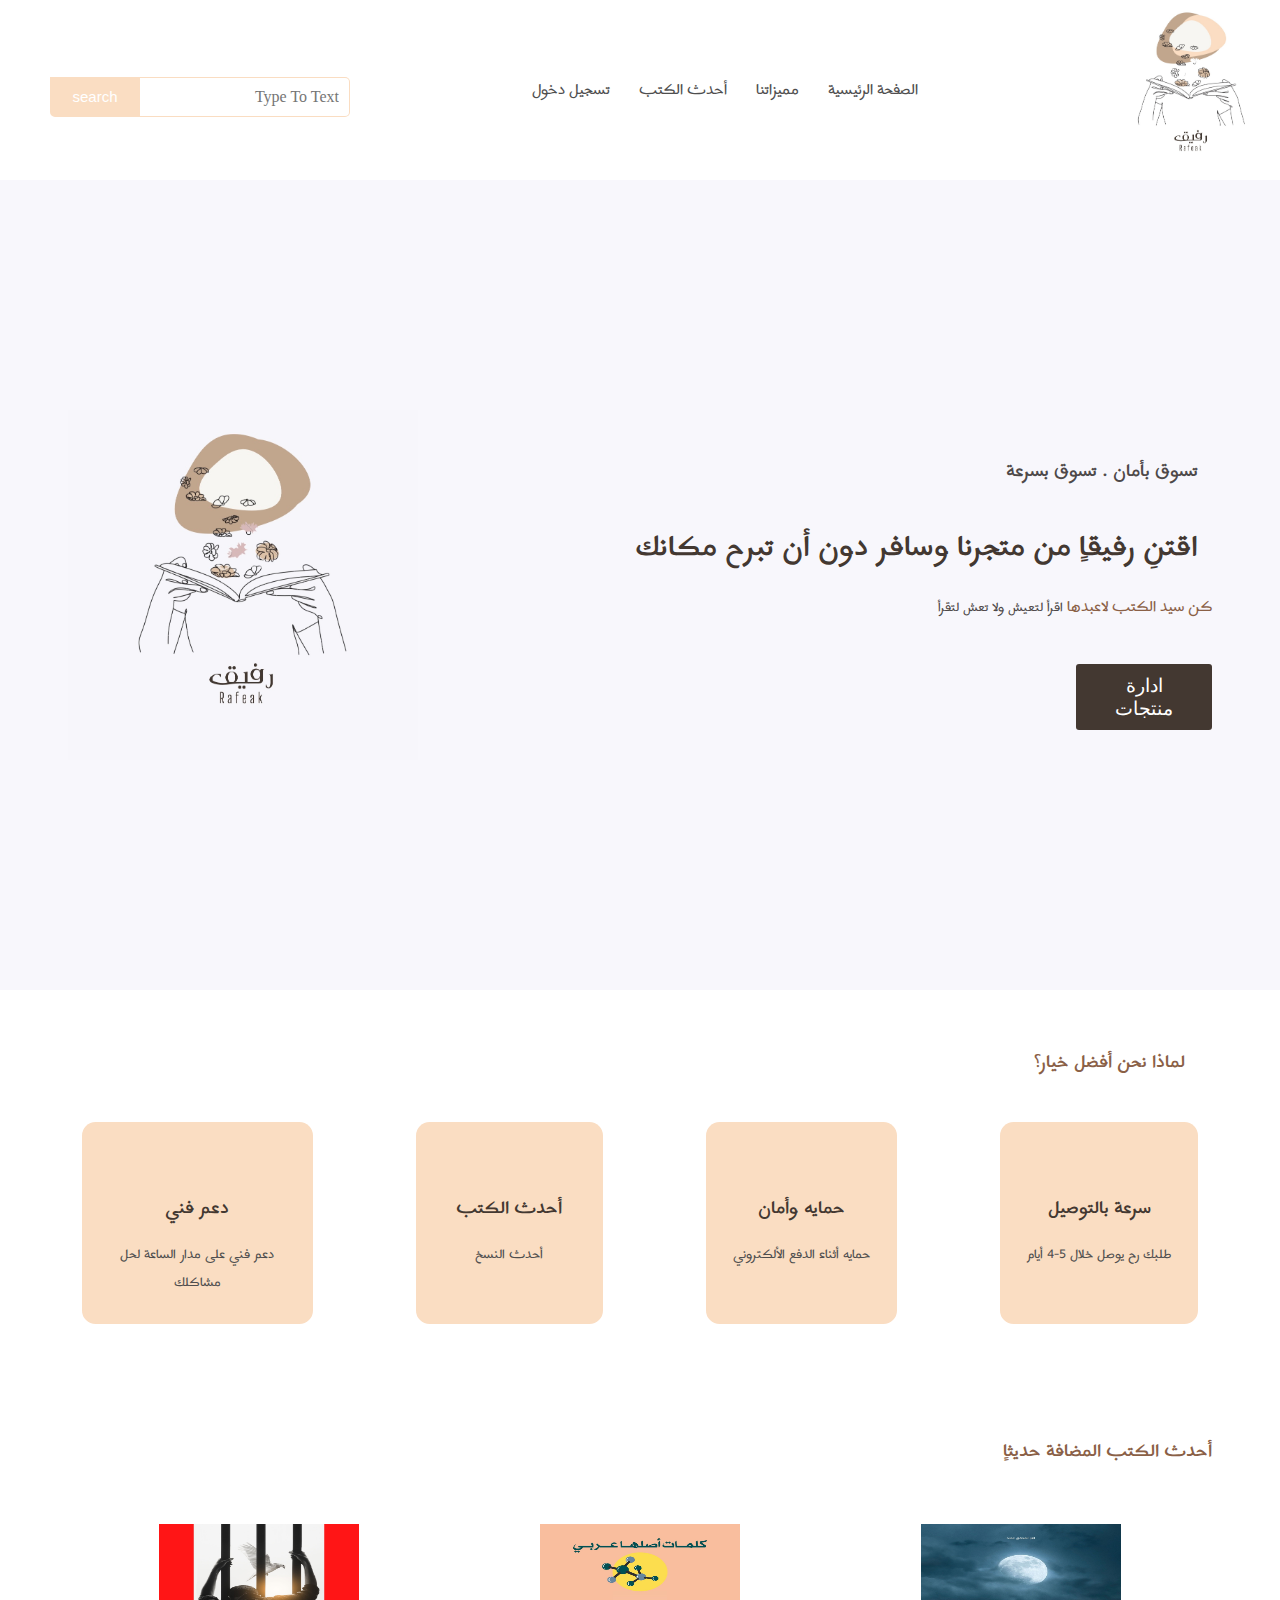
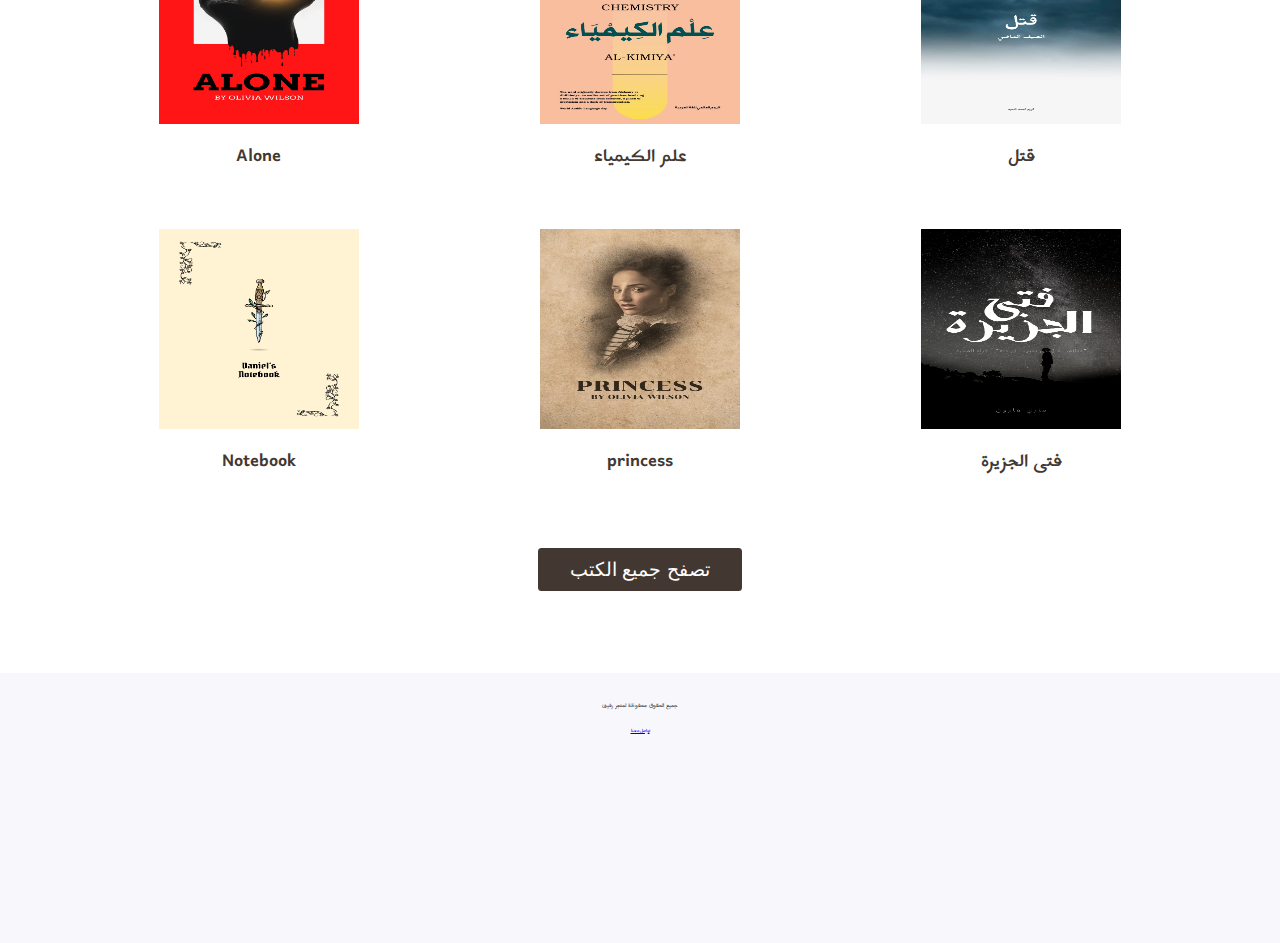
<file: Book Store/index.html>
<!DOCTYPE html>
<html lang="ar" dir="rtl">
<head>
    <meta charset="UTF-8">
    <meta http-equiv="X-UA-Compatible" content="IE=edge">
    <meta name="viewport" content="width=device-width, initial-scale=1.0">
    <link
     rel="stylesheet"
   href="https://pro.fontawesome.com/releases/v5.10.0/css/all.css"
   integrity="sha384-AYmEC3Yw5cVb3ZcuHtOA93w35dYTsvhLPVnYs9eStHfGJvOvKxVfELGroGkvsg+p"
    crossorigin="anonymous"
    />
  
    <link rel="stylesheet" href="./styles.css">
    <title>Rafeak</title>
</head>
<body>
    
    <!-- cltrl +c+k -->
    <nav>
        
        <!-- navbar section -->

        <div>
            <img src="./imgg/lolo.jpg" align ="top" height="180" width="180">
    </div>


   


    <div class="bars-menu">
        <i class="fas fa-bars"></i>
      </div>
      <ul class="nav-items">
        <li class="nav-item">
       <a href="./index.html" class="nav-link"> الصفحة الرئيسية</a>
        </li>

        <li class="nav-item">
        <a href="#featurse" class="nav-link">مميزاتنا</a>
        </li>

        <li class="nav-item">
        <a href="#books" class="nav-link">أحدث الكتب</a>
        </li>

        <li class="nav-item">
            <a href="./login.html" class="nav-link" target="_blank">  تسجيل دخول</a>
            </li>
    </ul>

 
        <div class="search">
            <input class ="srch" type="search" name="" placeholder="Type To Text">
            <a href="#"> <button class="btnn" >search</button></a>
        </div>
        
    </nav>

    <!-- hero section -->


<section class="hero">

    <div class="hero-section">

        
        <div class="content" >
            <h4 >تسوق بأمان . تسوق بسرعة </h4>
                <h1>اقتنِ رفيقاٍ من متجرنا وسافر دون أن تبرح مكانك</h1>
            <p> كن سيد الكتب لاعبدها
                <span>اقرأ لتعيش ولا تعش لتقرأ</span>

            </p>
           <button class="btn">
            <a href="./cruds.html" target="_blank">ادارة منتجات </a>
           </button>
        </div>
        <div class="hero-imge">
        <img src="./imgg/lollllll.jpg" align ="top" height="350" width="350" dir="ltr">
    </div>
</div>

</section>



 
  <!-- FEATURES SECTION -->
<section class="featurse" id ="featurse">
    <div class="featurse-section">
        <h4> لماذا نحن أفضل خيار؟</h4>
        <div class="qualities">
        <div class="quality">
            <i class="fas fa-shipping-fast"></i>
<h3>سرعة بالتوصيل</h3>
<p>طلبك رح يوصل خلال 5-4 أيام </p>
</div>


    
<div class="quality">
    <i class="fas fa-user-shield"></i>
    <h3>حمايه وأمان</h3>
    <p>حمايه أثناء الدفع الألكتروني</p>
    </div>

    <div class="quality">
        <i class="fas fa-sort-amount-up-alt"></i>
        <h3>أحدث الكتب</h3>
        <p>أحدث النسخ</p>
        </div>

        <div class="quality">
            <i class="fas fa-phone-square"></i>
            <h3>دعم فني </h3>
            <p>دعم فني على مدار الساعة لحل مشاكلك  </p>
            </div>
   
        </div>
    </div>
</section>
<!-- what's new section -->
<section class ="newest-books" id ="books">
    <div class ="books-section">
<h4>أحدث الكتب المضافة حديثاٍ </h4>
<div class="books">
<div class="book">
<img src="./imgg/غلاف كتاب لغزمثير صورة قمر.jpg"  width="200px" height="200px" >
<h3>قتل</h3>
</div>


<div class="book">
<img src="./imgg/ملصق علم الكيمياء و كلمات أصلها عربي.jpg" width="200px" height="200px" >
<h3>  علم الكيمياء</h3>
</div>


<div class="book">
<img src="./imgg/Alone.jpg" width="200px" height="200px" >
<h3>  Alone</h3>
</div>


<div class="book">
<img src="./imgg/فتى الجزيرة.jpg" width="200px" height="200px">
<h3>  فتى الجزيرة </h3>
</div>


<div class="book">
<img src="./imgg/princess.jpg" width="200px" height="200px" >
<h3>  princess </h3>
</div>


<div class="book">
    <img src="./imgg/Beige Background, Vintage-Themed Illustration Notebook Cover.jpg" width="200px" height="200px">
    <h3> Notebook </h3>
    </div>
    </div>



<button class="btn">
 <a href="./5 اسباب تدفعك للقراءة - فوائد القراءة السحرية.mp4" target="_blank">تصفح جميع الكتب</a>

</button>
</div>
</section>



<!--footer  -->
<footer>
    <div class="footer-section">
        <p>جميع الحقوق محفوظة لمتجر رفيق </p>
       <p> <a href="./contact.html" target="_blank">  تواصل معنا</a></p>
        <div class="socials" id ="socials">
            <i class="fab fa-twitter"></i>
            <i class="fab fa-facebook"></i>
            <i class="fab fa-instagram"></i>
        </div>
    </div>
</footer>

<script src="script.js"></script>
</body>
</html>
</file>
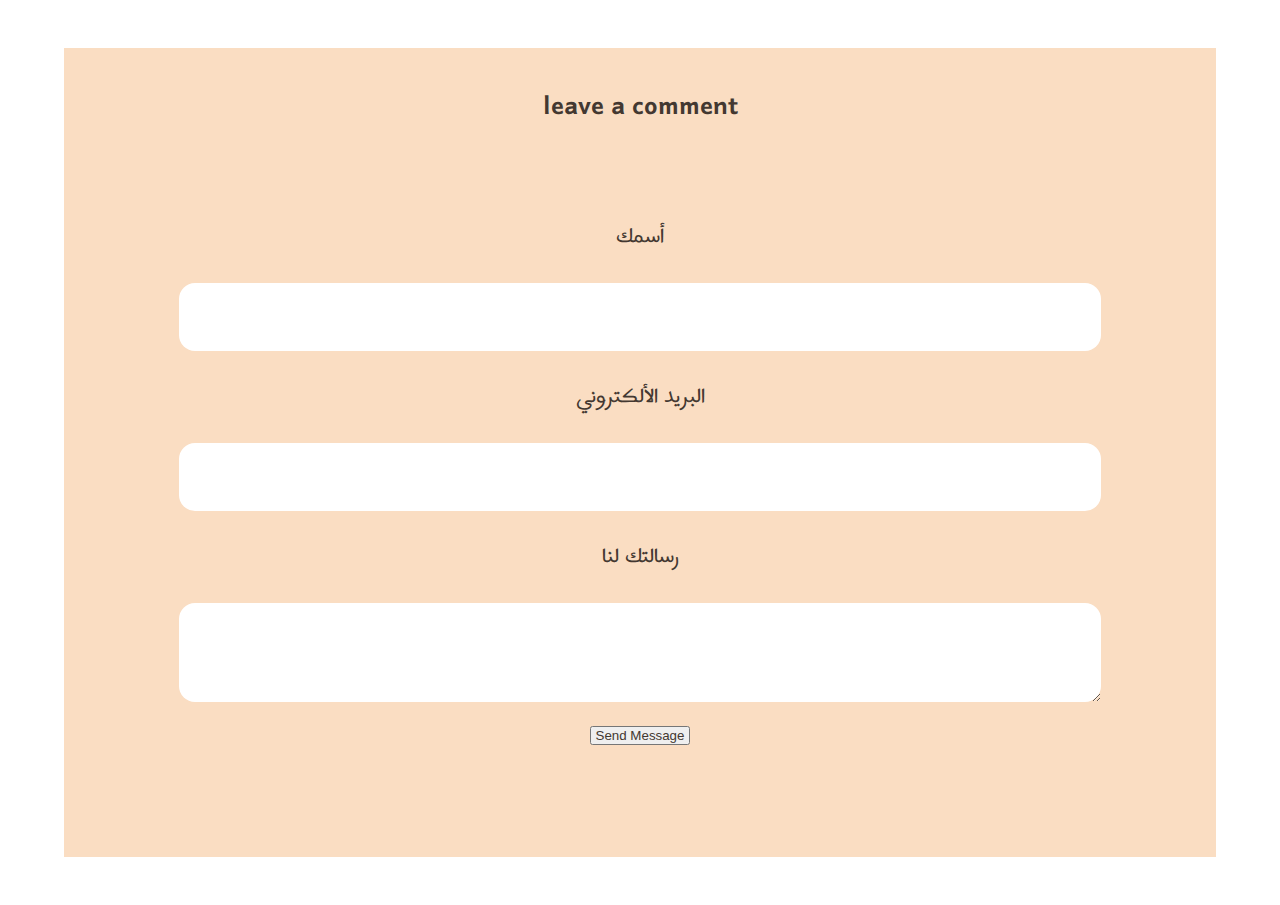
<file: Book Store/contact.html>
<!DOCTYPE html>
<html lang="en">
<head>
    <meta charset="UTF-8">
    <meta http-equiv="X-UA-Compatible" content="IE=edge">
    <meta name="viewport" content="width=device-width, initial-scale=1.0">
    <link rel="stylesheet" href="./contact.css">
    <title>contact us</title>
</head>
<body>



    <section id="contactt" class="contactt">
        <h2>leave a comment</h2>
        <form>
   
    <label for ="name">أسمك</label>
    <input type="text" id="name" />

    <label for ="email">البريد الألكتروني</label>
    <input type="text" id="email" />

    <label for ="msg">رسالتك لنا</label>
    <textarea name="msg" id="msg" cols="30" rows="5"></textarea>
<button class="btnnn" type="submit">Send Message</button>
   </form>
</section>
</body>
</html>
</file>
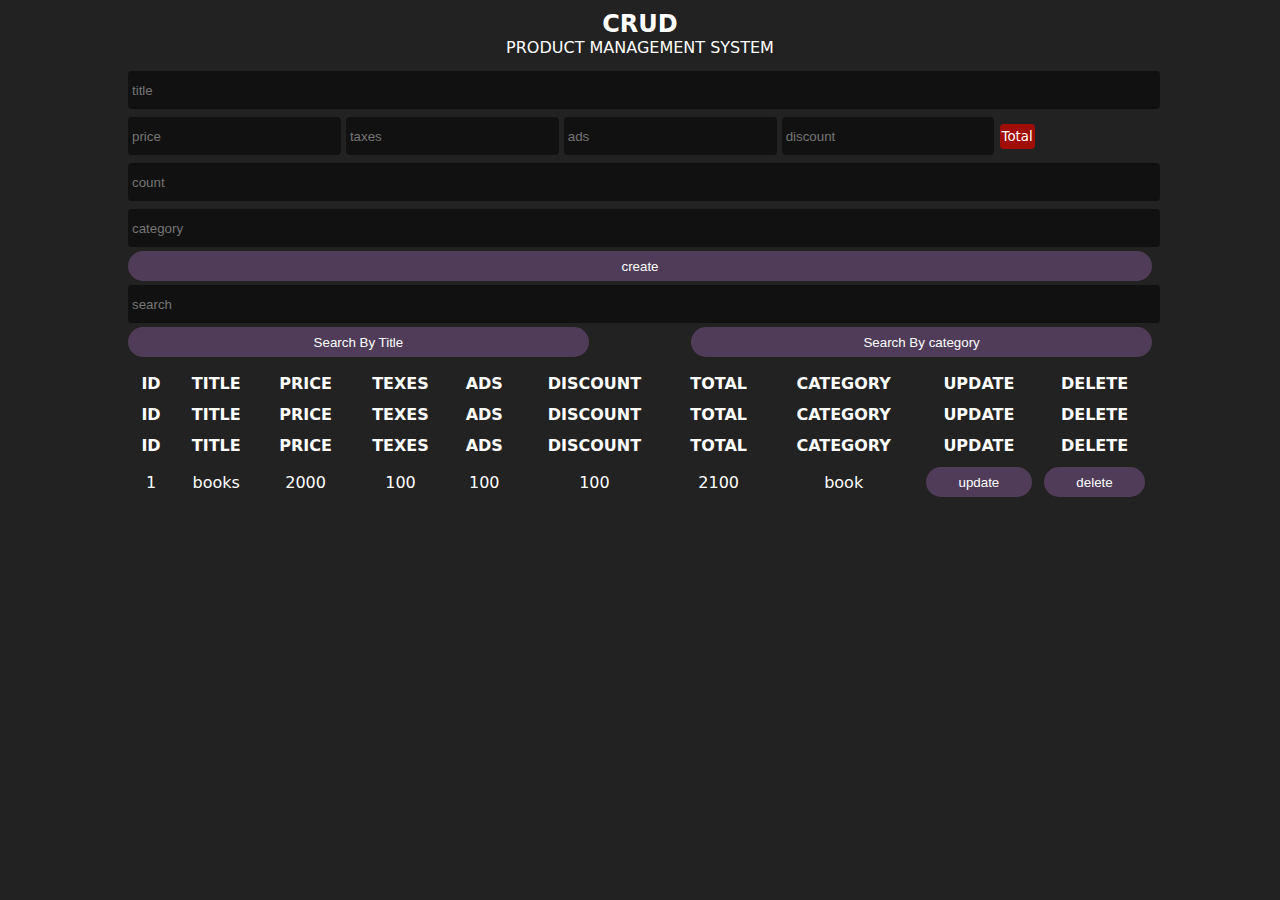
<file: Book Store/cruds.html>
<!DOCTYPE html>
<html lang="en">
<head>
    <meta charset="UTF-8">
    <meta http-equiv="X-UA-Compatible" content="IE=edge">
    <meta name="viewport" content="width=device-width, initial-scale=1.0">
    <link rel="stylesheet" href="./cruds.css">

    <title>CRDUS</title>
</head>
<body>
    
<div class ="crud">
<div class ="head">
    <h2> crud</h2>
    <p> PRODUCT MANAGEMENT SYSTEM</p>
    </div>


<div class ="inputs">
    <input placeholder="title" type="text" id="title">
<div class="price">
    <input onkeyup="getTotal()" type="number" id="price" placeholder="price">
   <input onkeyup="getTotal()" type="number" id="taxes" placeholder="taxes">
    <input onkeyup="getTotal()" type="number" id="ads" placeholder="ads">
    <input onkeyup="getTotal()" type="number" id="discount" placeholder="discount">
    <small id ="total"></small>
</div>
<input placeholder="count" type="number" id="count">
<input placeholder="category" type="text" id="category">
<button id ="submit">create</button>

</div>

<div class ="outputs">
    </div>
    
<div class="searchblok">
   <input  type="text" id="search" placeholder="search">
<div class="btnsearch">
    <button id="SearchTitle">Search By Title</button>
    <button id="SearchCategory">Search By category</button>
</div>
<table>
    <tr> 
        <th>id</th>
        <th>title</th>
        <th> price</th>
        <th> texes</th>
        <th>ads</th>
        <th>discount</th>
        <th>total</th>
        <th> category</th>
        <th> update</th>
        <th> delete</th>
    </tr>
    <tbody>
        <tr> 
            <th>id</th>
            <th>title</th>
            <th> price</th>
            <th> texes</th>
            <th>ads</th>
            <th>discount</th>
            <th>total</th>
            <th> category</th>
            <th> update</th>
            <th> delete</th>
        </tr>
        <tr> 
            <th>id</th>
            <th>title</th>
            <th> price</th>
            <th> texes</th>
            <th>ads</th>
            <th>discount</th>
            <th>total</th>
            <th> category</th>
            <th> update</th>
            <th> delete</th>
        </tr>
        <tr>
            <td>1</td>
            <td> books</td>
            <td>2000</td>
            <td>100</td>
            <td>100</td>
            <td> 100</td>
            <td>2100</td>
            <td>book</td>
            <td> <button id ="update"> update</button></td>
            <td> <button id ="delete"> delete</button></td>
        </tr>
    </tbody>
</table>
</div>
</div>
<script src ="main.js"></script>
</body>
</html>
</file>
<file: Book Store/styles.css>
@import url("https://fonts.googleapis.com/css2?family=Almarai&family=Harmattan&family=Markazi+Text:wght@400;500&display=swap");
*{ 
    margin: 0;
    padding: 0;
    box-sizing: border-box;
}
body{
    font-family: "Harmattan", sans-serif;
    
}

nav .bars-menu{
    display: none;
    color: #4e4949;
}


nav{
    display: flex;
    justify-content: space-between;

    align-items: center;
    max-width: 1366px;
    
    background-color:white;
    margin: 0 auto;
    padding:0 rem;
}


.search{
  align-self: center;
  width: 300px;
  float:left;
  margin-left: 50px;
}

.srch{
  font-family: 'Times New Roman';
  width: 70%;
  height: 40px;
  background: transparent;
  border: 1px solid #faddc2;
  margin-top: 13px;
  color: #000;
  border-left: none;
  font-size: 16px;
  float: right ;
  padding: 10px;
  border-bottom-right-radius: 5px;
  border-top-right-radius: 5px;
}

.btnn{
  width: 30%;
  height: 40px;
  margin-top: 13px;
background-color: #faddc2;
border: 2px solid #faddc2;
color:white;
font-size: 15px;
border-bottom-left-radius: 5px;
border-bottom-left-radius: 5px;
transition: 0.2 ease;
cursor:pointer;
  
}

.btnn:hover{
  color:#000;
}

.btnn:focus{
  outline: none;

}
 .srch:focus{
  outline: none;
 }


nav .nav-item{
  display: inline;
    
    list-style-type: none;
  
}

nav .nav-item.nav-item{
padding: 0 1rem;
}


nav .nav-link{
    text-decoration: none;
    color: #4e4e4e;;
    font-size: 1.4rem;
}
nav .nav-link:hover{
    color:#faddc2
}






/* herosection */
.hero{
    background-color:#f8f7fc;
}
.hero-section{

    max-width: 1366px;
    
    height: 90vh;
display: flex;
justify-content: space-between;
align-items: center;
margin: o auto;
padding: 0 5rem;
}






.hero-section .content{
    display: flex;
    align-items: flex-start;
    flex-direction:column;
    justify-content: center;
}
.hero-section h4{
    color: #4e4949;
    font-size: 1.6rem;
    margin: 1rem;

}

.hero-section h1{
    
    font-size: 2.6rem;
    margin: 1rem;
    color: #433831;
}

.hero-section p {
    color:  #8a6046;

    font-size: 1.4rem;
}

.hero-section p span{
    color: #4e4949;
   
}

.btn{
    width: 10rem;
    margin-top: 3rem;
    border-radius:  0.5em;
    outline:none;
    border:none;
    padding: 0.75rem 1.5rem;
    background-color:#433831;
    
}

.btn:hover{
    background-color:#faddc2;
    cursor: pointer;
}

.btn a {
  text-decoration: none;
    text-emphasis: none;
    color: #ffff;
    font-size: 1.4rem;
    border: #433831;

}
/* featurse section */
section.featurse{
    padding: 2rem 0;
    background-color:white;

}


section.featurse .featurse-section{
    max-width: 1366px;
    margin: 0 auto;
    padding: 0 5rem ;
    display: flex;
    flex-direction: column;
    justify-content: center;
}

.featurse-section h4{
    color:#8a6046;
    font-size: 1.6rem;
    margin: 2rem;
}

.featurse-section .qualities{

display: flex;
justify-content: space-between;
}

.featurse-section .qualities .quality{

    display: flex;
    flex-direction: column;
    align-items: center;
    background-color: #faddc2;
    padding: 2rem;
    max-width: 17rem;
    border-radius: 1rem;
    margin: 1rem;
  
}

.featurse-section .qualities .quality:hover{
    border:2px solid cornflowerblue;
}

.qualities .quality i{
    font-size: 2rem;
    color: #8a6046;
    margin: 1rem;
}

.qualities .quality h3{
    font-size: 1.6rem;
   color: #433831;
    margin: 1rem;
}

.qualities .quality p{
    font-size: 1.2rem;
    text-align: center;
    color: #4e4e4e;
}

/* ection new */
.newest-books {
    padding-top: 5rem;
    background-color:white;
}

.newest-books .books-section{
 
  display: flex;
  flex-direction:column;
  padding:0 5rem;
  max-width: 1366px;
  margin: 0 auto;
  
}

.books-section h4{
    color:#8a6046;
    font-size: 1.6rem;
    margin-bottom: 2rem;
}

.books-section .books{

  display: grid;
  grid-template-columns: 1fr 1fr 1fr;
  justify-content: flex-start;
   
}
     

    


.books .book{


  
  margin: 2rem 0;
  max-width: 1366px;
display: flex;

flex-direction: column;
  
  align-items: center;
 
}

.book img{
    margin-bottom: 1rem;
}

.book img:hover{
    scale: 1.1;
    cursor: pointer;
}

.book h3{
    font-size: 1.6rem;
    color: #433831;
}

.books-section button{
    width: 15rem;
    margin-bottom:1rem ;
    align-self: center;
    
}




/* footer */
footer{
    background-color: #f8f7fc;
    height: 30vh;
    margin-top: 5rem;
    padding: 2rem 0;
}

.footer-section{
    display: flex;
    flex-direction: column;
    align-items: center;
    max-width: 1366px;
margin: 0 auto;
padding: 0 5rem;
}

.footer-section p{
    font-size: 1.5;
    margin-bottom: 1rem;
    color: #433831;
}

.footer-section .socials{
    margin-bottom: 1rem;
    color: #4e4949;
}

.footer-section .socials i{
padding: 0 0.5rem;
font-size: 1.8;

}

.footer-section .socials i:hover{
    color: #faddc2;
    cursor: pointer;
}


/* responsive design */
@media (max-width: 1300px) {
  * {
    font-size: 85%;
  }
}

@media (max-width: 1175px) {
  * {
    font-size: 75%;
    font-size: 80%;
  }
}

@media (max-width: 1000px) {
  * {
    text-align: center;
  }
  .hero img {
    display: none;
  }
  .hero-section {
    align-items: center;
    padding: 2rem 0rem;
    width: 50%;
  }
  .hero .btn {
    align-self: center;
  }
  .hero .content {
    margin-top: 2rem;
  }
  .features-section .qualities {
    flex-wrap: wrap;
    justify-content: center;
  }
  section.features .features-section {
    align-items: center;
  }
  .books-section h4 {
    align-self: center;
  }
}
@media (max-width: 660px) {
  .hero-section .content h1 {
    font-size: 2rem;
  }
  .books-section {
    align-items: center;
  }
  .books-section .books {
    grid-template-columns: 1fr 1fr;
  }
}
@media (max-width: 504px) {
  .books-section .books {
    grid-template-columns: 1fr;
  }

  nav{
      position: sticky;
      top: 0;
      width: 100%;
  }

  nav {
    position: sticky;
    top: 0;
    width: 100%;
  }
  nav .bars-menu {
    display: block;
    font-size: 3rem;
  }
  nav .nav-items {
      position: absolute;
      left: 0;
      top: 10vh;
      display: none;
      flex-direction: column;
      width: 100%;
      background-color:#433831;
      padding: 2rem 0;
      
    }
    nav .nav-items .nav-item {
      margin: 1rem 0;
    }
    nav .nav-items .nav-item a {
      color: white;
    }
    nav .nav-items.active {
      display: flex;
    }

 

  }
</file>
<file: Book Store/contact.css>
@import url("https://fonts.googleapis.com/css2?family=Almarai&family=Harmattan&family=Markazi+Text:wght@400;500&display=swap");
*{ 
    margin: 0;
    padding: 0;
    box-sizing: border-box;
}
body{
    font-family: "Harmattan", sans-serif;
    
}

.contactt{
    background-color: #faddc2;
    width: 90%;
     
     margin: 3rem auto;
     padding: 2rem 0;
     text-align: center;
   

   
   }

   h2{
    color:#433831;
    font-size: 2rem;
   }
   
   form{
     display: flex;
     flex-direction: column;
     padding: 5rem 0;
     width: 100%;
     text-align: center;
   }
   
   form .btnnn{
     color: #433831;
     width: 100px;
     align-self: center;
     
   
   }
   
   label,
   input,
   textarea
   .btnnn{
     font-family: inherit;
     font-size: 1.6rem;
     cursor: pointer;
     text-decoration-color: blue;
     color: #433831;
   }
   
   
   input,
   textarea{
     width: 80%;
     border-radius: 1rem;
     border: none;
     padding: 0.75rem 2rem;
     margin: 0 auto;
     color:#433831;
   
   }
   label,
   input,
   textarea{
     margin-bottom: 1.5rem;
     color:#433831;
   
   }
</file>
<file: Book Store/cruds.css>
*{
    margin: 0;
    padding: 0;
}

body{
    background:#222;
    color: #fff;
    font-family: system-ui;
}

.crud{
    width: 80%;
    margin: auto;

}

.head{
    text-align: center;
    text-transform: uppercase;
    margin: 10px 0;
}

input{
    width: 100%;
    height: 30px;
    outline: none;
    border: none;
    background-color: #111;
    margin: 4px 0;
    border-radius: 4px;
    padding: 4px;
    color: #fff;

}

input:focus{
    background-color: #000;
transform: scale(1.1);
}

.price input{
    width: 20%;

}

#total{
    background-color: #a00d02;
    padding: 5px 2px;
    border-radius: 4px;
}

#total::before{
    content: 'Total';

}

button{
    width: 100%;
    height: 30px;
    border: none;
cursor: pointer;
background:#503c58;
color: #fff;
border-radius: 20px;
transition: 0.5s;
}


button:hover{
    background-color: #361d41;
    letter-spacing: 1px;
    
  
}

.btnsearch{
    display: flex;
    justify-content: space-between;
    
}

.btnsearch button{
    width: 45%;
}

table{
    width: 100%;
    text-align: center;
    margin: 10px 0;

}

table th{
    text-transform: uppercase;

}

th,td{
    padding: 5px;
}
</file>
